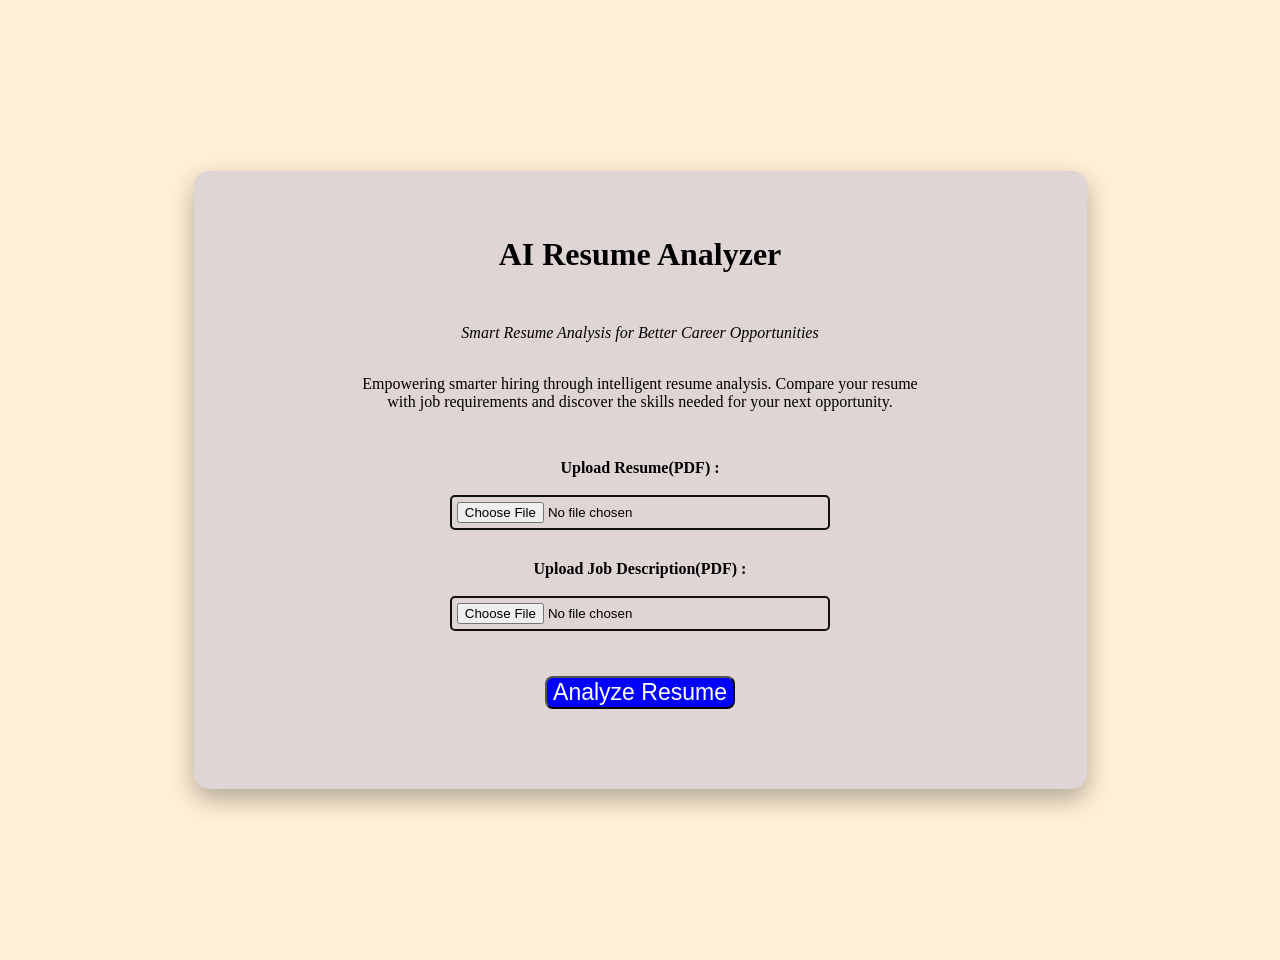
<file: HTML/index.html>
<!DOCTYPE html>
<html lang="en">
<head>
    <meta charset="UTF-8">
    <meta name="viewport" content="width=device-width, initial-scale=1.0">
    <title>My First Project</title>
    <link rel="stylesheet" href="..\CSS\style.css" >
</head>
<body >
   <div class="container">
    <h1>AI Resume Analyzer</h1>
    <br>
    <br>
    <i>Smart Resume Analysis for Better Career Opportunities</i>
    <br>
    <br>
    <p>Empowering smarter hiring through intelligent resume analysis. Compare your resume<br>
         with job requirements and discover the skills needed for your next opportunity.</p>
        <br>
    <form >
        <div>
        <label>Upload Resume(PDF) :</label> 
        <input type="file" accept=".pdf" required placeholder="Upload your Resume PDF here " >
        </div>

      <div>
        <label>Upload Job Description(PDF) :</label> 
        <input type="file" accept=".pdf" required placeholder="Upload your JOB DESCRIPTION PDF here " >
        </div>
        
        <button type="submit" >Analyze Resume</button>
    </form>
    </div>
</body>
</html>
</file>
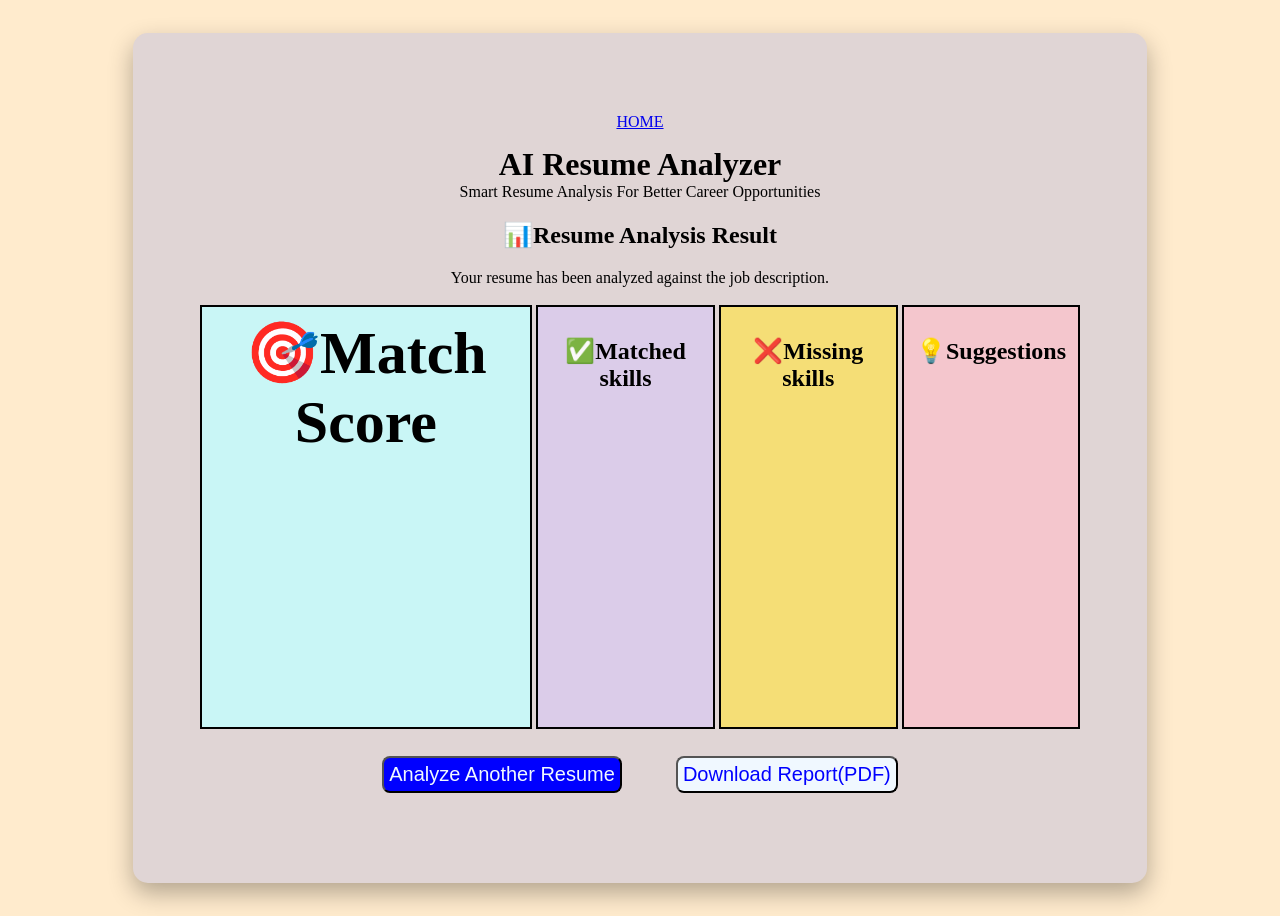
<file: HTML/result.html>
<!DOCTYPE html>
<html lang="en">
<head>
    <meta charset="UTF-8">
    <meta name="viewport" content="width=device-width, initial-scale=1.0">
    <title>My First Project</title>
    <link rel="stylesheet" href="..\CSS\result.css">
</head>
<body>
    
    <div class="container">
        <nav>
        <a href="index.html">HOME</a>
    </nav>
        <h1>AI Resume Analyzer</h1>
        <p1>Smart Resume Analysis For Better Career Opportunities</p1>
        
        <h2>📊Resume Analysis Result</h2>
        <p>Your resume has been analyzed against the job description.</p>
        <div class="cont">
        
        <div class="Match">
        <label><h1>🎯Match Score </h1></label>
        <p></p>
        </div>
        <div class="Matched">
            
            <label><h2>✅Matched skills</h2></label>
            <p></p>
        </div>
        <div class="Missing">
            <label><h2>❌Missing skills  </h2></label>
            <p></p>
        </div>
        <div class="Suggestions">
            <label><h2>💡Suggestions  </h2></label>
            <p></p>
        </div>
        </div>
        
        <button class="btn" type="submit">Analyze Another Resume</button>
        
       
        <button class="Download" type="Download Report">Download Report(PDF)</button> 
        
       
    </div>
</body>
</html>
</file>
